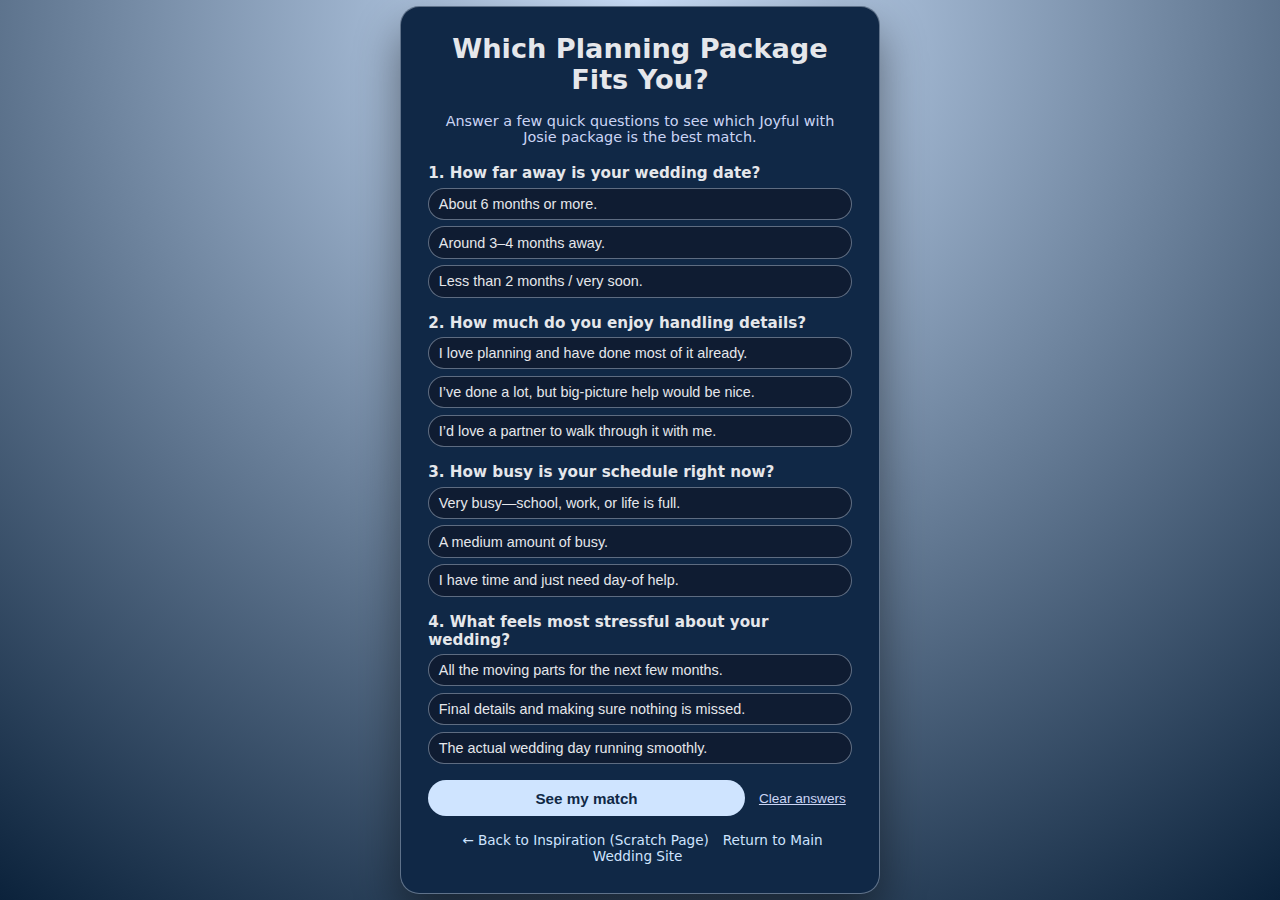
<file: app.html>
<!DOCTYPE html>
<html lang="en">
<head>
  <meta charset="UTF-8">
  <meta name="viewport" content="width=device-width, initial-scale=1.0">
  <title>Joyful with Josie | Planning Quiz App</title>
  <style>
    :root {
      --bg: #0b223b;
      --card: #102846;
      --accent: #cfe4ff;
      --text: #e5e7eb;
    }
    * { box-sizing: border-box; }
    body {
      margin: 0;
      min-height: 100vh;
      display: flex;
      align-items: center;
      justify-content: center;
      background: radial-gradient(circle at top, #cfe4ff, #0b223b);
      font-family: "Nunito", system-ui, -apple-system, "Segoe UI", sans-serif;
      color: var(--text);
    }
    .app {
      width: min(480px, 95vw);
      background-color: var(--card);
      border-radius: 1.2rem;
      padding: 1.6rem 1.7rem 1.8rem;
      box-shadow: 0 22px 45px rgba(0, 0, 0, 0.45);
      border: 1px solid rgba(148, 163, 184, 0.6);
    }
    h1 {
      margin-top: 0;
      text-align: center;
      font-size: 1.7rem;
    }
    .subtitle {
      text-align: center;
      font-size: 0.9rem;
      color: #cbd5f5;
      margin-bottom: 1.2rem;
    }
    .q {
      margin-bottom: 1rem;
    }
    .q-title {
      font-weight: 600;
      margin-bottom: 0.35rem;
      font-size: 0.95rem;
    }
    .options {
      display: grid;
      gap: 0.4rem;
    }
    button.opt {
      border: 1px solid rgba(148, 163, 184, 0.6);
      background: rgba(15, 23, 42, 0.7);
      color: var(--text);
      padding: 0.45rem 0.6rem;
      border-radius: 999px;
      font-size: 0.9rem;
      text-align: left;
      cursor: pointer;
    }
    button.opt.selected {
      border-color: var(--accent);
      background: rgba(207, 228, 255, 0.16);
    }
    .actions {
      margin-top: 1rem;
      display: flex;
      justify-content: space-between;
      gap: 0.5rem;
      align-items: center;
    }
    .btn-main {
      flex: 1;
      border: none;
      background: var(--accent);
      color: #102846;
      padding: 0.6rem 0.8rem;
      border-radius: 999px;
      font-weight: 700;
      cursor: pointer;
      font-size: 0.95rem;
    }
    .btn-secondary {
      border: none;
      background: transparent;
      color: #cbd5f5;
      font-size: 0.85rem;
      cursor: pointer;
      text-decoration: underline;
    }
    .result {
      margin-top: 1.2rem;
      padding-top: 1rem;
      border-top: 1px solid rgba(148, 163, 184, 0.5);
      display: none;
    }
    .result-title {
      font-weight: 700;
      font-size: 1.05rem;
      margin-bottom: 0.3rem;
    }
    .result-sub {
      font-size: 0.9rem;
      color: #e5e7eb;
    }
    .back-links {
      margin-top: 1rem;
      text-align: center;
      font-size: 0.85rem;
    }
    .back-links a {
      color: var(--accent);
      text-decoration: none;
      margin: 0 0.3rem;
    }
    .back-links a:hover {
      text-decoration: underline;
    }
  </style>
</head>
<body>
  <div class="app">
    <h1>Which Planning Package Fits You?</h1>
    <p class="subtitle">
      Answer a few quick questions to see which Joyful with Josie package is the best match.
    </p>

  
    <div class="q" data-question="0">
      <div class="q-title">1. How far away is your wedding date?</div>
      <div class="options">
        <button class="opt" data-package="six">About 6 months or more.</button>
        <button class="opt" data-package="three">Around 3–4 months away.</button>
        <button class="opt" data-package="dayof">Less than 2 months / very soon.</button>
      </div>
    </div>

   
    <div class="q" data-question="1">
      <div class="q-title">2. How much do you enjoy handling details?</div>
      <div class="options">
        <button class="opt" data-package="dayof">I love planning and have done most of it already.</button>
        <button class="opt" data-package="three">I’ve done a lot, but big-picture help would be nice.</button>
        <button class="opt" data-package="six">I’d love a partner to walk through it with me.</button>
      </div>
    </div>

   
    <div class="q" data-question="2">
      <div class="q-title">3. How busy is your schedule right now?</div>
      <div class="options">
        <button class="opt" data-package="six">Very busy—school, work, or life is full.</button>
        <button class="opt" data-package="three">A medium amount of busy.</button>
        <button class="opt" data-package="dayof">I have time and just need day-of help.</button>
      </div>
    </div>

    
    <div class="q" data-question="3">
      <div class="q-title">4. What feels most stressful about your wedding?</div>
      <div class="options">
        <button class="opt" data-package="six">All the moving parts for the next few months.</button>
        <button class="opt" data-package="three">Final details and making sure nothing is missed.</button>
        <button class="opt" data-package="dayof">The actual wedding day running smoothly.</button>
      </div>
    </div>

    <div class="actions">
      <button class="btn-main" id="seeMatch">See my match</button>
      <button class="btn-secondary" id="resetQuiz">Clear answers</button>
    </div>

    <div class="result" id="result">
      <div class="result-title" id="resultTitle"></div>
      <div class="result-sub" id="resultText"></div>
    </div>

    <div class="back-links">
      <a href="scratch.html">← Back to Inspiration (Scratch Page)</a>
      <a href="index.html">Return to Main Wedding Site</a>
    </div>
  </div>

  <script>
    const selections = {}; 
    const buttons = document.querySelectorAll(".opt");

    buttons.forEach(btn => {
      btn.addEventListener("click", () => {
        const qDiv = btn.closest(".q");
        const qIndex = qDiv.getAttribute("data-question");

        
        qDiv.querySelectorAll(".opt").forEach(b => b.classList.remove("selected"));

        btn.classList.add("selected");
        selections[qIndex] = btn.dataset.package;
      });
    });

    const packageInfo = {
      six: {
        title: "6-Month Agreement Plan",
        text: "You’d benefit most from the 6-Month Agreement Plan. You’re juggling a lot and want a partner to help guide decisions, coordinate vendors, and build out a detailed timeline over the final stretch of planning."
      },
      three: {
        title: "3-Month Plan",
        text: "The 3-Month Plan sounds perfect for you. You’ve already done a good amount of planning, but you’d love structured support for the last few months, plus a coordinator to pull everything together."
      },
      dayof: {
        title: "Day-Of Coordination",
        text: "You’re likely a strong DIY planner who just wants peace of mind on the wedding day itself. The Day-Of Coordination package keeps things organized so you can relax and enjoy every moment."
      }
    };

    document.getElementById("seeMatch").addEventListener("click", () => {
      const totalQuestions = 4;
      if (Object.keys(selections).length < totalQuestions) {
        alert("Please answer all of the questions first.");
        return;
      }

      const counts = { six: 0, three: 0, dayof: 0 };
      Object.values(selections).forEach(pkg => counts[pkg]++);

      let best = "six";
      let bestScore = -1;
      for (const key in counts) {
        if (counts[key] > bestScore) {
          bestScore = counts[key];
          best = key;
        }
      }

      const info = packageInfo[best];
      document.getElementById("resultTitle").textContent = info.title;
      document.getElementById("resultText").textContent = info.text;
      document.getElementById("result").style.display = "block";
    });

    document.getElementById("resetQuiz").addEventListener("click", () => {
      Object.keys(selections).forEach(k => delete selections[k]);
      buttons.forEach(b => b.classList.remove("selected"));
      document.getElementById("result").style.display = "none";
    });
  </script>
</body>
</html>
</file>
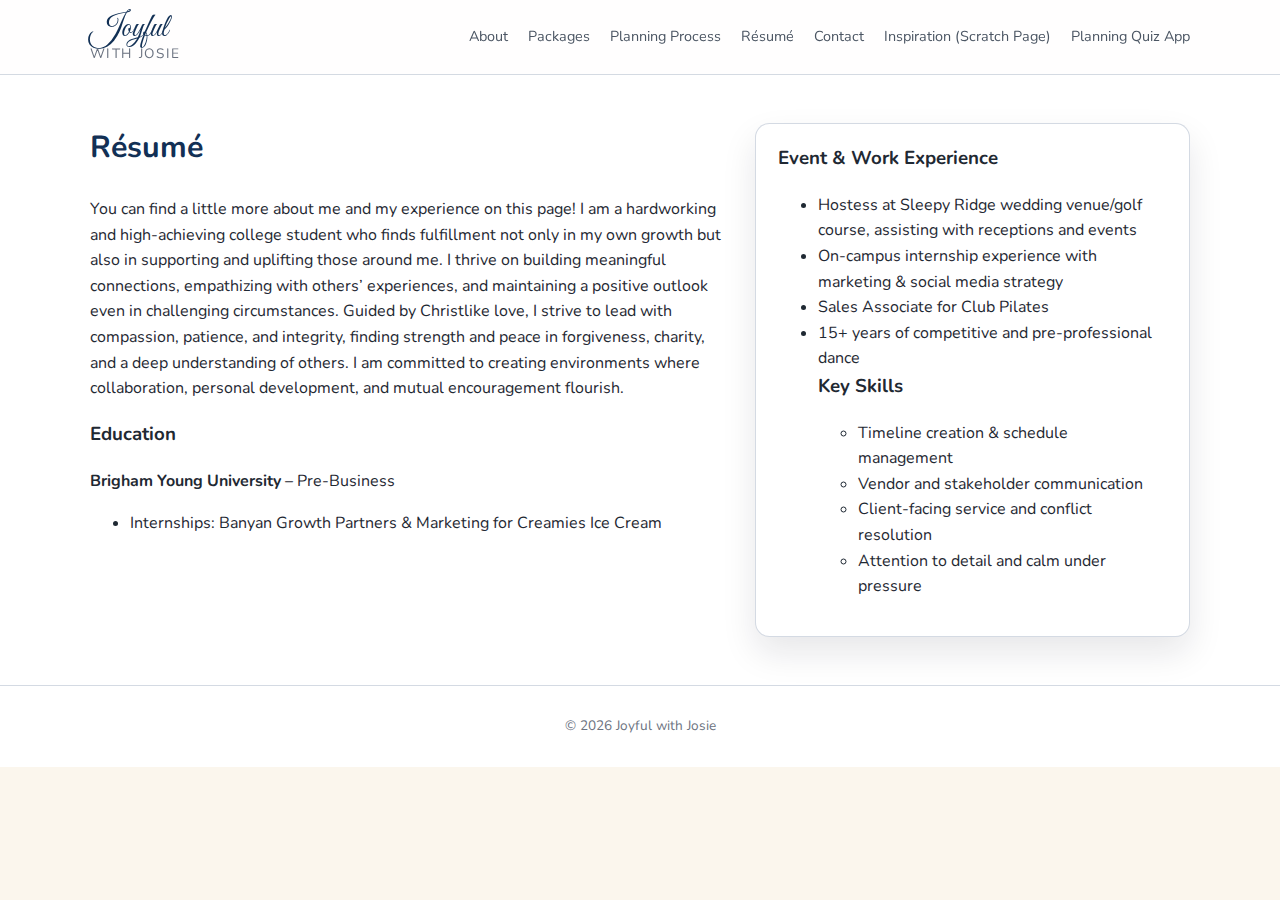
<file: resume.html>
<!DOCTYPE html>
<html lang="en">
<head>
  <meta charset="UTF-8" />
  <meta name="viewport" content="width=device-width, initial-scale=1.0" />
  <title>Résumé | Joyful with Josie</title>

  
  <link rel="preconnect" href="https://fonts.googleapis.com" />
  <link rel="preconnect" href="https://fonts.gstatic.com" crossorigin />
  <link href="https://fonts.googleapis.com/css2?family=Great+Vibes&family=Nunito:wght@300;400;600;700&display=swap" rel="stylesheet" />

  <link rel="stylesheet" href="Styles/styles.css" />
</head>
<body>
  
  <header class="site-header">
    <div class="logo">
      <span class="logo-script">Joyful</span>
      <span class="logo-small">with Josie</span>
    </div>
    <nav class="main-nav">
     
      <a href="index.html#about">About</a>
      <a href="index.html#packages">Packages</a>
      <a href="index.html#process">Planning Process</a>
      <a href="resume.html">Résumé</a>
      <a href="index.html#contact">Contact</a>
      <a href="scratch.html">Inspiration (Scratch Page)</a>
      <a href="app.html">Planning Quiz App</a>
    </nav>
  </header>

  
  <section class="section section-alt" id="resume">
    <div class="section-inner two-column">
      <div>
        <h2>Résumé</h2>
        <p>
          You can find a little more about me and my experience on this page! 

          I am a hardworking and high-achieving college student who finds fulfillment not only in my own growth but also in supporting and uplifting those around me. I thrive on building meaningful connections, empathizing with others’ experiences, and maintaining a positive outlook even in challenging circumstances. Guided by Christlike love, I strive to lead with compassion, patience, and integrity, finding strength and peace in forgiveness, charity, and a deep understanding of others. I am committed to creating environments where collaboration, personal development, and mutual encouragement flourish.

        <h3>Education</h3>
        <p><strong>Brigham Young University</strong> – Pre-Business</p>
        <ul>
          <li>Internships: Banyan Growth Partners & Marketing for Creamies Ice Cream</li>
          
        </ul>
      </div>

      <div class="resume-card">
        <h3>Event & Work Experience</h3>
        <ul>
          <li>Hostess at Sleepy Ridge wedding venue/golf course, assisting with receptions and events</li>
          <li>On-campus internship experience with marketing & social media strategy</li>
          <li>Sales Associate for Club Pilates</li>
          <li>15+ years of competitive and pre-professional dance
        <h3>Key Skills</h3>
        <ul>
          <li>Timeline creation & schedule management</li>
          <li>Vendor and stakeholder communication</li>
          <li>Client-facing service and conflict resolution</li>
          <li>Attention to detail and calm under pressure</li>
        </ul>
      </div>
    </div>
  </section>

  <footer class="site-footer">
    <p>&copy; <span id="year"></span> Joyful with Josie</p>
  </footer>

  <script>
  
    document.getElementById("year").textContent = new Date().getFullYear();
  </script>
</body>
</html>
</file>
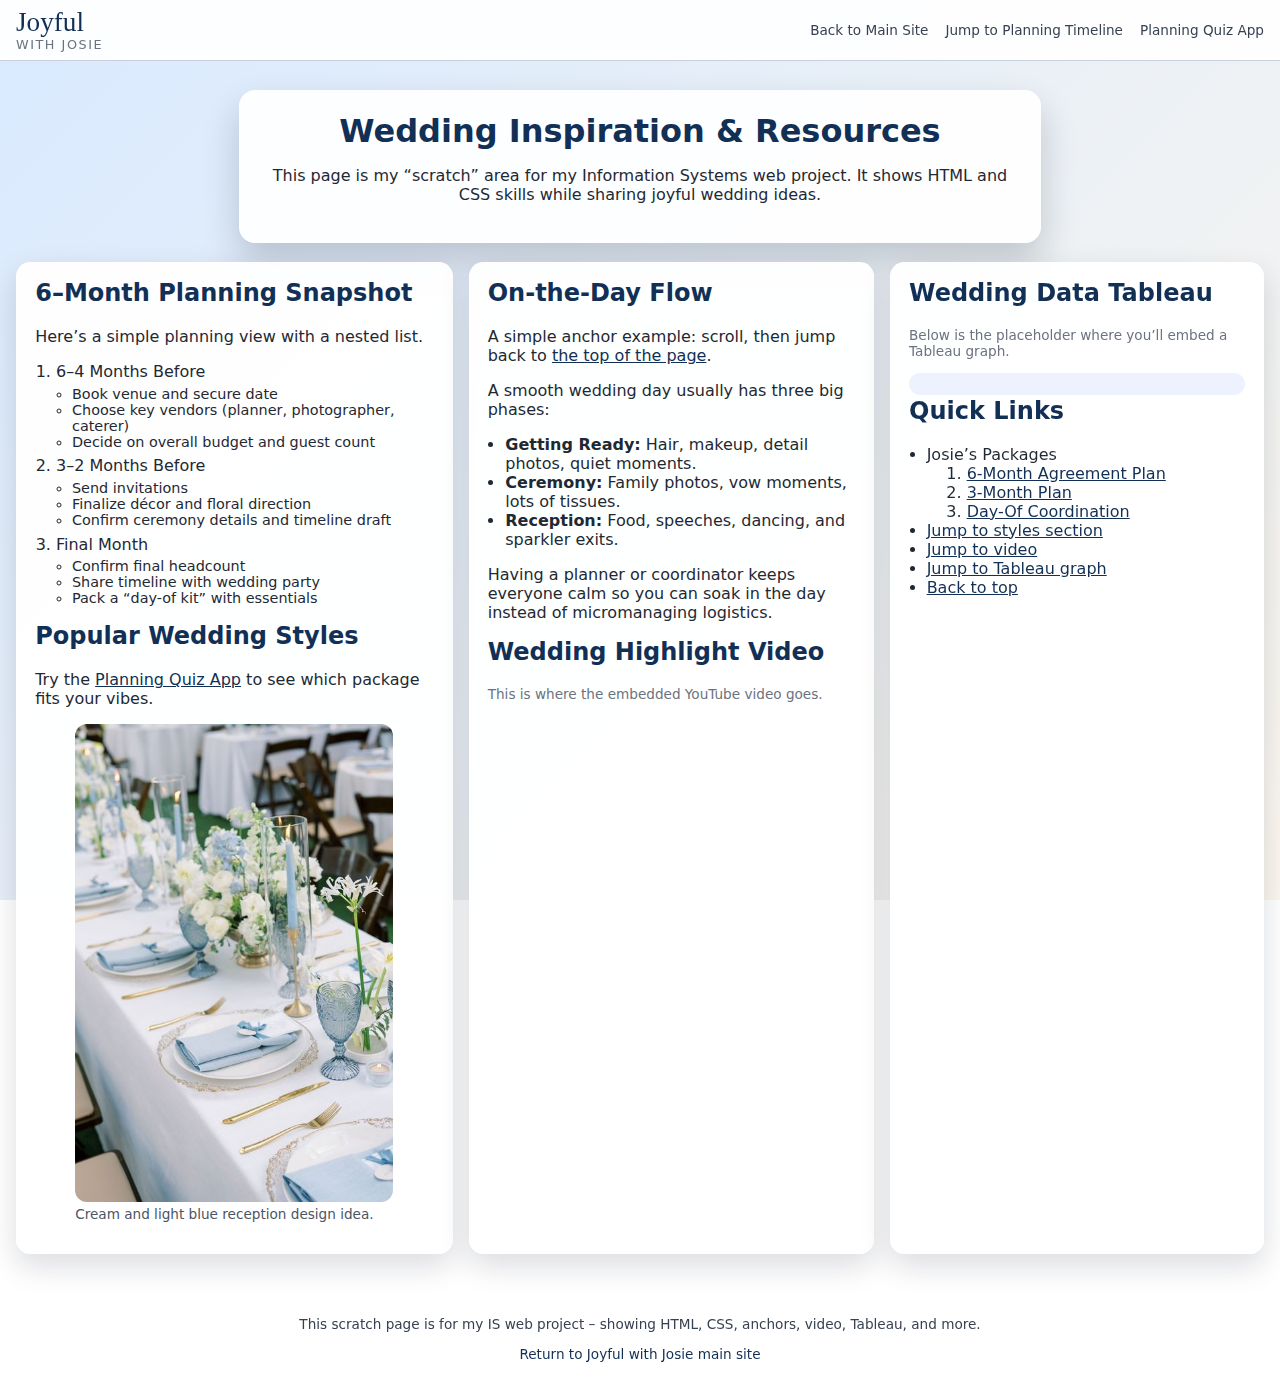
<file: scratch.html>
<!DOCTYPE html>
<html lang="en">
<head>
  <meta charset="UTF-8">
  <meta name="viewport" content="width=device-width, initial-scale=1.0">
  <title>Joyful with Josie | Wedding Inspiration</title>
  <link rel="stylesheet" href="Styles/scratch.css">

</head>
<body id="top">
  <!-- TOP BAR (DIV #1) -->
  <div class="top-bar">
    <div class="top-bar-left">
      <span class="brand-script">Joyful</span>
      <span class="brand-small">with Josie</span>
    </div>
    <div class="top-bar-right">
      <a href="index.html">Back to Main Site</a>
      <a href="#timeline">Jump to Planning Timeline</a>
      <a href="app.html">Planning Quiz App</a>
    </div>
  </div>

  <!-- HEADER (DIV #2) -->
  <div class="hero-area">
    <div class="hero-text">
      <h1>Wedding Inspiration & Resources</h1>
      <p>
        This page is my “scratch” area for my Information Systems web project.
        It shows HTML and CSS skills while sharing joyful wedding ideas.
      </p>
    </div>
  </div>

  <!-- MAIN LAYOUT (DIV #3 wraps columns) -->
  <div class="layout">
    <!-- LEFT COLUMN -->
    <div class="column column-left">
      <h2 id="timeline">6–Month Planning Snapshot</h2>
      <p>Here’s a simple planning view with a nested list.</p>

      <!-- ORDERED LIST with nested UNORDERED LIST -->
      <ol class="planning-list">
        <li>
          6–4 Months Before
          <ul>
            <li>Book venue and secure date</li>
            <li>Choose key vendors (planner, photographer, caterer)</li>
            <li>Decide on overall budget and guest count</li>
          </ul>
        </li>
        <li>
          3–2 Months Before
          <ul>
            <li>Send invitations</li>
            <li>Finalize décor and floral direction</li>
            <li>Confirm ceremony details and timeline draft</li>
          </ul>
        </li>
        <li>
          Final Month
          <ul>
            <li>Confirm final headcount</li>
            <li>Share timeline with wedding party</li>
            <li>Pack a “day-of kit” with essentials</li>
          </ul>
        </li>
      </ol>

      <h2 id="styles-anchor">Popular Wedding Styles</h2>
      <p>
    Try the
        <a href="app.html">Planning Quiz App</a> to see which package fits your vibes.
      </p>

      <!-- IMAGE (not from a theme) -->
      <figure class="photo-card">
        <img src="Images/bluetabledecor.jpeg" alt="Elegant cream and light blue wedding tablescape">
        <figcaption>Cream and light blue reception design idea.</figcaption>
      </figure>
    </div>

    <!-- MIDDLE COLUMN -->
    <div class="column column-middle">
      <h2>On-the-Day Flow</h2>
      <p>
        A simple anchor example: scroll, then jump back to
        <a href="#top">the top of the page</a>.
      </p>

      <p>
        A smooth wedding day usually has three big phases:
      </p>
      <ul class="flow-list">
        <li><strong>Getting Ready:</strong> Hair, makeup, detail photos, quiet moments.</li>
        <li><strong>Ceremony:</strong> Family photos, vow moments, lots of tissues.</li>
        <li><strong>Reception:</strong> Food, speeches, dancing, and sparkler exits.</li>
      </ul>

      <p>
        Having a planner or coordinator keeps everyone calm so you can soak in
        the day instead of micromanaging logistics.
      </p>

      <h2 id="video">Wedding Highlight Video</h2>
      <p class="small-note">
        This is where the embedded YouTube video goes.
      </p>

      <!-- YOUTUBE EMBED  -->
      <div class="video-wrapper">
        <iframe width="560" height="315" src="https://www.youtube.com/embed/nR1dkOyMqsw?si=gvTOoXevJMkxMCoJ" title="YouTube video player" frameborder="0" allow="accelerometer; autoplay; clipboard-write; encrypted-media; gyroscope; picture-in-picture; web-share" referrerpolicy="strict-origin-when-cross-origin" allowfullscreen></iframe>
      </div>
    </div>

    <!-- RIGHT COLUMN -->
    <div class="column column-right">
      <h2 id="tableau">Wedding Data Tableau</h2>
      <p class="small-note">
        Below is the placeholder where you’ll embed a Tableau graph.
      </p>

      <!-- TABLEAU PLACEHOLDER: paste your real embed code inside this div -->
      <div class="tableau-wrapper">
        <div class='tableauPlaceholder' id='viz1765409421266' style='position: relative'><noscript><a href='#'><img alt='explore ' src='https:&#47;&#47;public.tableau.com&#47;static&#47;images&#47;15&#47;151127_weddings_alldata&#47;explore&#47;1_rss.png' style='border: none' /></a></noscript><object class='tableauViz'  style='display:none;'><param name='host_url' value='https%3A%2F%2Fpublic.tableau.com%2F' /> <param name='embed_code_version' value='3' /> <param name='site_root' value='' /><param name='name' value='151127_weddings_alldata&#47;explore' /><param name='tabs' value='no' /><param name='toolbar' value='yes' /><param name='static_image' value='https:&#47;&#47;public.tableau.com&#47;static&#47;images&#47;15&#47;151127_weddings_alldata&#47;explore&#47;1.png' /> <param name='animate_transition' value='yes' /><param name='display_static_image' value='yes' /><param name='display_spinner' value='yes' /><param name='display_overlay' value='yes' /><param name='display_count' value='yes' /><param name='language' value='en-US' /></object></div>                <script type='text/javascript'>                    var divElement = document.getElementById('viz1765409421266');                    var vizElement = divElement.getElementsByTagName('object')[0];                    vizElement.style.minWidth='310px';vizElement.style.maxWidth='730px';vizElement.style.width='100%';vizElement.style.height='477px';                    var scriptElement = document.createElement('script');                    scriptElement.src = 'https://public.tableau.com/javascripts/api/viz_v1.js';                    vizElement.parentNode.insertBefore(scriptElement, vizElement);                </script>
      </div>

      <h2>Quick Links</h2>
      <!-- UNORDERED LIST with nested ORDERED LIST (second nested example) -->
      <ul class="quick-links">
        <li>
          Josie’s Packages
          <ol>
            <li><a href="index.html#packages">6-Month Agreement Plan</a></li>
            <li><a href="index.html#packages">3-Month Plan</a></li>
            <li><a href="index.html#packages">Day-Of Coordination</a></li>
          </ol>
        </li>
        <li><a href="#styles-anchor">Jump to styles section</a></li>
        <li><a href="#video">Jump to video</a></li>
        <li><a href="#tableau">Jump to Tableau graph</a></li>
        <li><a href="#top">Back to top</a></li>
      </ul>
    </div>
  </div>

  <footer class="scratch-footer">
    <p>This scratch page is for my IS web project – showing HTML, CSS, anchors, video, Tableau, and more.</p>
    <p><a href="index.html">Return to Joyful with Josie main site</a></p>
  </footer>
</body>
</html>
</file>
<file: Styles/scratch.css>
/* Overall body with custom background color/image */
body {
  margin: 0;
  font-family: "Nunito", system-ui, -apple-system, "Segoe UI", sans-serif;
  color: #1f2933;
  background:
    linear-gradient(135deg, rgba(207, 228, 255, 0.8), rgba(251, 246, 237, 0.95));
  /* if you later add an image, you can do:
     , url("wedding-background.jpg");
  */
  background-size: cover;
  background-attachment: fixed;
}

/* Top bar */
.top-bar {
  position: sticky;
  top: 0;
  z-index: 10;
  display: flex;
  justify-content: space-between;
  align-items: center;
  padding: 0.5rem 1rem;
  background-color: rgba(255, 255, 255, 0.92);
  backdrop-filter: blur(12px);
  border-bottom: 1px solid rgba(148, 163, 184, 0.5);
}

.top-bar-left {
  display: flex;
  flex-direction: column;
  line-height: 1.1;
}

.brand-script {
  font-family: "Great Vibes", cursive;
  font-size: 1.7rem;
  color: #123055;
}

.brand-small {
  font-size: 0.8rem;
  letter-spacing: 0.12em;
  text-transform: uppercase;
  color: #6b7280;
}

.top-bar-right a {
  margin-left: 0.75rem;
  font-size: 0.85rem;
  text-decoration: none;
  color: #374151;
}

.top-bar-right a:hover {
  text-decoration: underline;
}

/* Header hero area */
.hero-area {
  padding: 1.8rem 1rem 1.2rem;
  text-align: center;
}

.hero-text {
  max-width: 750px;
  margin: 0 auto;
  background-color: rgba(255, 255, 255, 0.92);
  border-radius: 1rem;
  padding: 1.4rem 1.6rem;
  box-shadow: 0 18px 36px rgba(15, 23, 42, 0.2);
}

.hero-text h1 {
  margin: 0 0 0.5rem;
  color: #123055;
}

/* Three-column layout */
.layout {
  display: grid;
  grid-template-columns: minmax(0, 1.4fr) minmax(0, 1.3fr) minmax(0, 1.2fr);
  gap: 1rem;
  padding: 0 1rem 2rem;
}

.column {
  background-color: rgba(255, 255, 255, 0.95);
  border-radius: 0.9rem;
  padding: 1rem 1.2rem;
  box-shadow: 0 12px 30px rgba(15, 23, 42, 0.15);
}

.column h2 {
  margin-top: 0.1rem;
  color: #123055;
}

.small-note {
  font-size: 0.85rem;
  color: #6b7280;
}

/* Lists */
.planning-list {
  padding-left: 1.3rem;
}

.planning-list > li {
  margin-bottom: 0.4rem;
}

.planning-list ul {
  margin-top: 0.3rem;
  padding-left: 1rem;
  font-size: 0.9rem;
}

.flow-list {
  padding-left: 1.1rem;
}

.quick-links {
  padding-left: 1.1rem;
}

/* Image card */
.photo-card {
  margin-top: 0.8rem;
}

.photo-card img {
  width: 100%;
  border-radius: 0.75rem;
  display: block;
}

.photo-card figcaption {
  font-size: 0.85rem;
  color: #4b5563;
  margin-top: 0.3rem;
}

/* Video and Tableau wrappers */
.video-wrapper iframe {
  width: 100%;
  height: 210px;
  border: none;
  border-radius: 0.8rem;
}

.tableau-wrapper {
  margin-top: 0.6rem;
  background-color: #eef2ff;
  border-radius: 0.8rem;
  padding: 0.7rem 0.8rem;
  font-size: 0.9rem;
}

/* Footer */
.scratch-footer {
  text-align: center;
  padding: 1rem 0.5rem 1.3rem;
  font-size: 0.85rem;
  color: #374151;
}

.scratch-footer a {
  color: #123055;
  text-decoration: none;
}

.scratch-footer a:hover {
  text-decoration: underline;
}

/* Links */
a {
  color: #123055;
}

a:hover {
  color: #0c223b;
}

/* Responsive */
@media (max-width: 950px) {
  .layout {
    grid-template-columns: 1fr;
  }
}
</file>
<file: Styles/styles.css>
:root {
  --cream: #fbf6ed;
  --cream-deep: #f3e4cf;
  --light-blue: #cfe4ff;
  --navy: #123055;
  --text-main: #1f2933;
}

/* Reset-ish */
* {
  box-sizing: border-box;
}

body {
  margin: 0;
  font-family: "Nunito", system-ui, -apple-system, "Segoe UI", sans-serif;
  line-height: 1.6;
  color: var(--text-main);
  background-color: var(--cream);
}

/* HEADER / NAV */
.site-header {
  position: sticky;
  top: 0;
  z-index: 20;
  display: flex;
  justify-content: space-between;
  align-items: center;
  padding: 0.75rem 7vw;
  background-color: rgba(255, 255, 255, 0.9);
  backdrop-filter: blur(12px);
  border-bottom: 1px solid rgba(148, 163, 184, 0.4);
}

.logo {
  display: flex;
  flex-direction: column;
  line-height: 1.1;
}

.logo-script {
  font-family: "Great Vibes", cursive;
  font-size: 2rem;
  color: var(--navy);
}

.logo-small {
  font-size: 0.85rem;
  letter-spacing: 0.12em;
  text-transform: uppercase;
  color: #6b7280;
}

.main-nav a {
  margin-left: 1rem;
  text-decoration: none;
  font-size: 0.9rem;
  color: #4b5563;
}

.main-nav a:hover {
  color: var(--navy);
  text-decoration: underline;
}

/* HERO */
.hero {
  padding: 3.5rem 7vw 3rem;
  background: radial-gradient(circle at top, var(--light-blue), var(--cream));
}

.hero-inner {
  display: grid;
  grid-template-columns: minmax(0, 2.1fr) minmax(260px, 1.2fr);
  gap: 2rem;
  align-items: center;
}

.eyebrow {
  text-transform: uppercase;
  letter-spacing: 0.15em;
  font-size: 0.75rem;
  color: #6b7280;
}

.hero h1 {
  font-size: clamp(2.1rem, 3.4vw, 2.8rem);
  margin: 0.4rem 0 0.6rem;
  color: var(--navy);
}

.hero-sub {
  max-width: 34rem;
  font-size: 0.98rem;
  color: #374151;
}

.btn-primary {
  display: inline-block;
  margin-top: 1.1rem;
  padding: 0.75rem 1.6rem;
  border-radius: 999px;
  border: none;
  background-color: var(--navy);
  color: #f9fafb;
  font-weight: 600;
  font-size: 0.95rem;
  text-decoration: none;
}

.btn-primary:hover {
  background-color: #0b223a;
}

.hero-card {
  background-color: #ffffff;
  border-radius: 1rem;
  padding: 1.1rem 1.3rem;
  box-shadow: 0 18px 40px rgba(15, 23, 42, 0.18);
  border: 1px solid rgba(148, 163, 184, 0.5);
}

.hero-card-title {
  font-weight: 700;
  color: var(--navy);
  margin-top: 0;
  margin-bottom: 0.5rem;
}

.hero-card ul {
  padding-left: 1.1rem;
  margin: 0;
  font-size: 0.9rem;
}

/* SECTIONS */
.section {
  padding: 3rem 7vw;
  background-color: var(--cream);
}

.section-alt {
  background-color: #ffffff;
}

.section-inner {
  max-width: 1100px;
  margin: 0 auto;
}

.section h2 {
  font-size: 1.9rem;
  margin-top: 0;
  color: var(--navy);
}

.section-intro {
  max-width: 40rem;
  font-size: 0.98rem;
  color: #4b5563;
}

/* Two-column layout */
.two-column {
  display: grid;
  grid-template-columns: minmax(0, 1.6fr) minmax(260px, 1.1fr);
  gap: 2rem;
  align-items: flex-start;
}

/* Cards */
.about-card,
.resume-card {
  background-color: #ffffff;
  border-radius: 0.9rem;
  padding: 1.25rem 1.4rem;
  box-shadow: 0 16px 34px rgba(15, 23, 42, 0.1);
  border: 1px solid rgba(148, 163, 184, 0.4);
}

.about-card h3,
.resume-card h3 {
  margin-top: 0;
}

/* PACKAGES */
.package-grid {
  display: grid;
  grid-template-columns: repeat(auto-fit, minmax(260px, 1fr));
  gap: 1.8rem;
  margin-top: 1.7rem;
}

.package-card {
  background-color: #ffffff;
  border-radius: 1rem;
  padding: 1.5rem 1.6rem;
  box-shadow: 0 16px 40px rgba(15, 23, 42, 0.12);
  border-top: 6px solid var(--light-blue);
}

.package-card h3 {
  margin-top: 0;
  margin-bottom: 0.2rem;
  color: var(--navy);
}

.package-tagline {
  margin: 0 0 0.6rem;
  font-size: 0.9rem;
  color: #6b7280;
}

.package-card ul {
  padding-left: 1.1rem;
  font-size: 0.9rem;
}

.package-note {
  margin-top: 0.6rem;
  font-size: 0.85rem;
  color: #6b7280;
}

/* Process list */
.process-list {
  padding-left: 1.3rem;
  max-width: 40rem;
}

.process-list li {
  margin-bottom: 0.4rem;
}

/* Contact */
.contact-grid {
  display: grid;
  grid-template-columns: minmax(0, 1.3fr) minmax(260px, 1fr);
  gap: 1.5rem;
  margin-top: 1rem;
}

.contact-note {
  background-color: var(--cream-deep);
  border-radius: 0.9rem;
  padding: 1rem 1.2rem;
  font-size: 0.9rem;
}

/* Footer */
.site-footer {
  text-align: center;
  padding: 1rem 0.5rem;
  font-size: 0.85rem;
  color: #6b7280;
  background-color: #ffffff;
  border-top: 1px solid rgba(148, 163, 184, 0.4);
}

/* Links */
a {
  color: var(--navy);
}

a:hover {
  color: #0b223a;
}

/* Responsive tweaks */
@media (max-width: 900px) {
  .hero-inner,
  .two-column,
  .contact-grid {
    grid-template-columns: 1fr;
  }

  .site-header {
    flex-direction: column;
    align-items: flex-start;
    gap: 0.4rem;
  }

  .main-nav a {
    margin-left: 0;
    margin-right: 0.8rem;
    display: inline-block;
  }
}
.about-photo {
  display: block;           /* forces it onto its own line */
  width: 220px;             /* control how big it is */
  max-width: 100%;          /* don’t overflow on small screens */
  height: auto;
  object-fit: cover;
  margin: 0 auto 1rem;      /* center it and add space below */
  border-radius: 12px;
  box-shadow: 0 8px 20px rgba(0, 0, 0, 0.15);
}
     
.package-img {
  width: 100%;           /* fill card nicely */
  max-width: 350px;      /* prevents growing too large */
  border-radius: 10px;
  margin: 0 auto 1rem;   /* centers the image */
  display: block;
  box-shadow: 0 6px 16px rgba(0,0,0,0.12);
}
</file>
